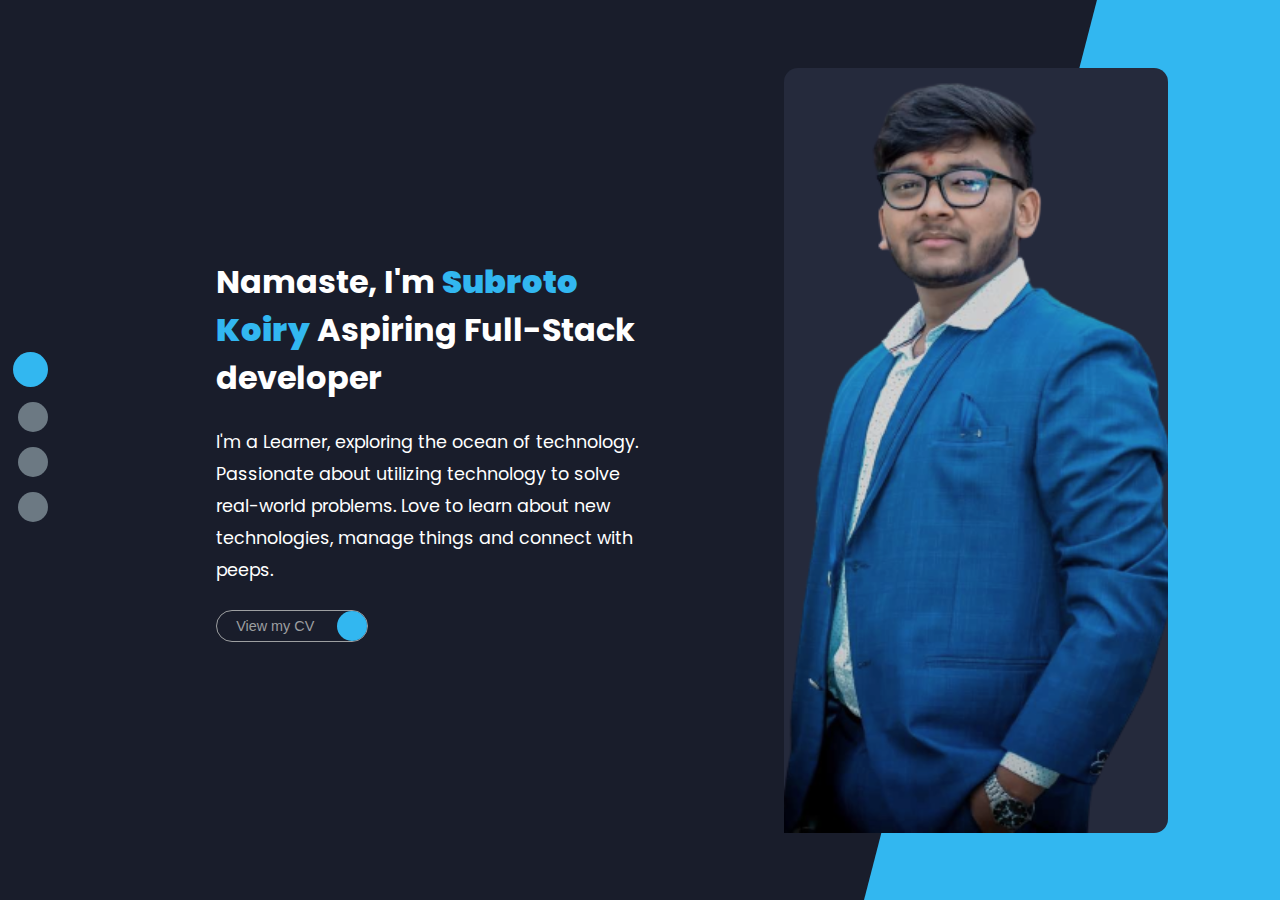
<file: index.html>
<!DOCTYPE html>
<html lang="en">

<head>
    <meta charset="UTF-8">
    <meta http-equiv="X-UA-Compatible" content="IE=edge">
    <meta name="viewport" content="width=device-width, initial-scale=1.0">
    <title>Portfolio</title>
    <link rel="stylesheet" href="styles/style.css">
    <link rel="preconnect" href="https://fonts.googleapis.com">
    <link rel="preconnect" href="https://fonts.gstatic.com" crossorigin>
    <link
        href="https://fonts.googleapis.com/css2?family=Oswald:wght@500&family=Poppins:wght@500&family=Source+Sans+Pro:wght@300&display=swap"
        rel="stylesheet">
    <link rel="stylesheet" href="https://cdnjs.cloudflare.com/ajax/libs/font-awesome/6.4.0/css/all.min.css"
        integrity="sha512-iecdLmaskl7CVkqkXNQ/ZH/XLlvWZOJyj7Yy7tcenmpD1ypASozpmT/E0iPtmFIB46ZmdtAc9eNBvH0H/ZpiBw=="
        crossorigin="anonymous" referrerpolicy="no-referrer" />
</head>

<body class="main">

    <main>
        <!-- home section -->

        <section class="section sec1 active" id="home">
            <div class="home-content">
                <div class="left-side">
                    <h1 class="name">
                        Namaste, I'm <span>Subroto Koiry</span>
                        Aspiring Full-Stack developer

                    </h1>
                    <p>
                        I'm a Learner, exploring the ocean of technology. Passionate about utilizing technology to solve
                        real-world problems. Love to
                        learn about new technologies, manage things and connect with peeps.
                    </p>
                    <div class="btn-con">
                        <a href="cv.html" class="main-btn">
                            <button class="cv-btn">
                                <span class="btn-text">View my CV</span>

                                <span class="btn-icon"><i class="fas fa-download"></i></span>
                            </button>
                        </a>
                    </div>
                </div>
                <div class="right-side">
                    <div class="shape">
                    </div>
                    <div class="myphoto">
                        <img src="img/my-img.png" alt="">
                    </div>
                </div>
            </div>
        </section>

        <!-- about section -->

        <section class="section sec2" id="about">
            <div class="main-title">
                <h2 class="first-title">About <span>me</span>
                    <!-- <span class="bg-text">My stats</span> -->
                </h2>
                <h2 class="second-title">About <span>me</span>
                </h2>

            </div>
            <div class="about-container">
                <div class="left-about">
                    <h3 style="color: rgb(181, 246, 246);">Know me :-</h3>
                    <p>
                        Myself Subroto Koiry,a pre-final year student at JSSSTU , Mysuru. I am pursuing my B.E. in
                        Computer Science & Business System .<br />
                        Currently i am developing my Web Development skills and building projects. My interest also lies
                        on Blockchain.
                        <br> I believe in team work, and I thrive in collaborative environments that encourage
                        innovation and creativity. <br>
                        I'm open to internships, projects, or collaborations that can provide me with practical
                        experience and allow me to further develop my skills
                    </p>

                    <div class="btn-con">
                        <a href="cv.html" class="main-btn">
                            <button class="cv-btn">
                                <span class="btn-text">View my CV</span>

                                <span class="btn-icon"><i class="fas fa-download"></i></span>
                            </button>
                        </a>
                    </div>
                </div>
                <div class="right-about">
                    <div class="about-item">
                        <div class="abt-text">
                            <p class="large-text">15+</p>
                            <p class="small-text">Projects <br /> Completed</p>
                        </div>
                    </div>
                    <div class="about-item">
                        <div class="abt-text">
                            <p class="large-text">350+</p>
                            <p class="small-text">Leetcode Problems <br /> Solved</p>
                        </div>
                    </div>
                    <div class="about-item">
                        <div class="abt-text">
                            <p class="large-text">5</p>
                            <p class="small-text">Hackathon <br /> Participation</p>
                        </div>
                    </div>
                    <!-- <div class="about-item">
                        <div class="abt-text">
                            <p class="large-text">2 month</p>
                            <p class="small-text">Development <br /> Experience</p>
                        </div>
                    </div> -->
                </div>
            </div>
            <hr style="border:1px solid #2a2e35; height: 0.1px;">
            <h2 class="skill-title">My Skills</h2>
            <div class="skills">
                <div class="progress-bars">
                    <div class="progress-bar">
                        <p class="prog-title">C</p>
                        <div class="progress-con">
                            <p class="prog-text">70%</p>
                            <div class="progress">
                                <div class="color-percent" style=" width: 70%;"></div>
                            </div>
                        </div>
                    </div>
                </div>
                <div class="progress-bars">
                    <div class="progress-bar">
                        <p class="prog-title">C++</p>
                        <div class="progress-con">
                            <p class="prog-text">70%</p>
                            <div class="progress">
                                <div class="color-percent" style=" width: 70%;"></div>
                            </div>
                        </div>
                    </div>
                </div>
                <div class="progress-bars">
                    <div class="progress-bar">
                        <p class="prog-title">JAVA</p>
                        <div class="progress-con">
                            <p class="prog-text">90%</p>
                            <div class="progress">
                                <div class="color-percent" style=" width: 90%;"></div>
                            </div>
                        </div>
                    </div>
                </div>
                <div class="progress-bars">
                    <div class="progress-bar">
                        <p class="prog-title">DSA</p>
                        <div class="progress-con">
                            <p class="prog-text">60%</p>
                            <div class="progress">
                                <div class="color-percent" style=" width: 60%;"></div>
                            </div>
                        </div>
                    </div>
                </div>
                <div class="progress-bars">
                    <div class="progress-bar">
                        <p class="prog-title">HTML5</p>
                        <div class="progress-con">
                            <p class="prog-text">80%</p>
                            <div class="progress">
                                <div class="color-percent" style=" width: 80%;"></div>
                            </div>
                        </div>
                    </div>
                </div>

                <div class="progress-bars">
                    <div class="progress-bar">
                        <p class="prog-title">CSS</p>
                        <div class="progress-con">
                            <p class="prog-text">75%</p>
                            <div class="progress">
                                <div class="color-percent" style=" width: 75%;"></div>
                            </div>
                        </div>
                    </div>
                </div>
                <div class="progress-bars">
                    <div class="progress-bar">
                        <p class="prog-title">Javascript</p>
                        <div class="progress-con">
                            <p class="prog-text">90%</p>
                            <div class="progress">
                                <div class="color-percent" style=" width: 90%;"></div>
                            </div>
                        </div>
                    </div>
                </div>
                <div class="progress-bars">
                    <div class="progress-bar">
                        <p class="prog-title">NodeJS</p>
                        <div class="progress-con">
                            <p class="prog-text">80%</p>
                            <div class="progress">
                                <div class="color-percent" style=" width: 80%;"></div>
                            </div>
                        </div>
                    </div>
                </div>
                <div class="progress-bars">
                    <div class="progress-bar">
                        <p class="prog-title">ReactJs</p>
                        <div class="progress-con">
                            <p class="prog-text">80%</p>
                            <div class="progress">
                                <div class="color-percent" style=" width: 80%;"></div>
                            </div>
                        </div>
                    </div>
                </div>
            </div>
            <div class="interest">

            </div>
        </section>
        <!-- project section -->

        <section class="section sec3" id="projects">
            <div class="main-title">
                <h2 class="first-title">Projects
                    <!-- <span class="bg-text">My stats</span> -->
                </h2>
                <h2 class="second-title">Projects
                </h2>

            </div>
            <div class="projects-grid">

                <div class="projects">
                    <div class="project">
                        <div class="project-title">
                            <h1>1. TalkBook</h1>
                        </div>

                        <div class="project-content">
                            <div class="project-img"><img class="project-img" src="img/talkbook.png" alt=""></div>
                            <div class="project-desc">
                                <p style="margin-top: 1rem;">It's a MERN stack project with socket.io. It's like a chat
                                    room where users can interact
                                    with each other through text messages and emojis. The user need to create account if
                                    not registered
                                    and then set the profile picture. And then the user can Login to the chat room and
                                    start chatting.
                                </p>
                            </div>
                            <div class="project-links">
                                <a href="https://github.com/SUBROTOKOIRY/TalkBook" class="git-hub"><i
                                        class="fa-brands fa-github fa-xl" style="color: #b2c5e6;"></i></a>
                                <a href="https://talkbook-project.netlify.app/login" class="browser"><i
                                        class="fa-brands fa-chrome fa-xl" style="color: #b2c5e6;"></i></a>
                                <!-- <a href="https://www.youtube.com/watch?v=_rl3RPdJPjA" class="yt-icon"><i
                                        class="fa-brands fa-youtube fa-xl" style="color:#b2c5e6;"></i></a> -->
                            </div>
                        </div>

                    </div>
                    <hr style="border:1px solid #2a2e35; height: 0.1px;width: 100%;margin-top: 4rem;">
                    <div class="projects">
                        <div class="project">
                            <div class="project-title">
                                <h1>2. IEEE-SJCE</h1>
                            </div>

                            <div class="project-content">
                                <div class="project-img"><img class="project-img" src="img/IEEE-Website.png" alt="">
                                </div>
                                <div class="project-desc">
                                    <p style="margin-top: 1rem;">Created the Website for IEEE-SJCE in ReactJs.
                                        The website contains various information about the club events and other
                                        necessary details .
                                        I Used various Animations and Designs through different templates and packages
                                        to make the
                                        website attractive
                                    </p>
                                </div>
                                <div class="project-links">
                                    <a href="https://github.com/SUBROTOKOIRY/ieee-website" class="git-hub"><i
                                            class="fa-brands fa-github fa-xl" style="color: #b2c5e6;"></i></a>
                                    <a href="https://www.ieeesjce.com/" class="browser"><i
                                            class="fa-brands fa-chrome fa-xl" style="color: #b2c5e6;"></i></a>
                                    <!-- <a href="https://www.youtube.com/watch?v=_rl3RPdJPjA" class="yt-icon"><i
                                        class="fa-brands fa-youtube fa-xl" style="color:#b2c5e6;"></i></a> -->
                                </div>
                            </div>

                        </div>
                        <hr style="border:1px solid #2a2e35; height: 0.1px;width: 100%;margin-top: 4rem;">
                        <div class="projects">
                            <div class="project">
                                <div class="project-title">
                                    <h1>3. Food Comparator</h1>
                                </div>

                                <div class="project-content">
                                    <div class="project-img"><img class="project-img"
                                            src="img/food-delivery-project.png" alt=""></div>
                                    <div class="project-desc">
                                        <p style="margin-top: 1rem;">It compares food items and restaurants of different
                                            online
                                            food ordering platforms like Swiggy & Zomato by filtering
                                            the items according to their rating , price and delivery time. Made this
                                            project in
                                            a Hackathon and mainly contributed in the Frontend part.
                                        </p>
                                    </div>
                                    <div class="project-links">
                                        <a href="https://github.com/SAS3442/foodcompare" class="git-hub"><i
                                                class="fa-brands fa-github fa-xl" style="color: #b2c5e6;"></i></a>
                                        <a href="https://foodcompare-production.up.railway.app/" class="browser"><i
                                                class="fa-brands fa-chrome fa-xl" style="color: #b2c5e6;"></i></a>
                                        <a href="https://www.youtube.com/watch?v=_rl3RPdJPjA" class="yt-icon"><i
                                                class="fa-brands fa-youtube fa-xl" style="color:#b2c5e6;"></i></a>
                                    </div>
                                </div>

                            </div>
                            <hr style="border:1px solid #2a2e35; height: 0.1px;width: 100%;margin-top: 4rem;">
                            <div class="projects">
                                <div class="project">
                                    <div class="project-title">
                                        <h1>4. FinTrk</h1>
                                    </div>

                                    <div class="project-content">
                                        <div class="project-img"><img class="project-img" src="img/FinTrk-1.jpg" alt="">
                                        </div>
                                        <div class="project-desc">
                                            <p style="margin-top: 1rem;">This project was done in Hack overflow
                                                Hackathon conducted on 28/5/23 in RNSIT college.

                                                FinTrk is a website helping the users to manage there financials and get
                                                some insights into there daily expenses and budget.

                                                We used Mern stack GPT API and Google Charts this project .

                                            </p>
                                        </div>
                                        <div class="project-links">
                                            <a href="https://github.com/SUBROTOKOIRY/Hack_Overflow" class="git-hub"><i
                                                    class="fa-brands fa-github fa-xl" style="color: #b2c5e6;"></i></a>
                                            <a href="" class="browser"><i class="fa-brands fa-chrome fa-xl"
                                                    style="color: #b2c5e6;"></i></a>
                                            <a href="https://www.youtube.com/watch?v=gRaahZE323I&t=65s"
                                                class="yt-icon"><i class="fa-brands fa-youtube fa-xl"
                                                    style="color:#b2c5e6;"></i></a>
                                        </div>
                                    </div>

                                </div>

                                <hr style="border:1px solid #2a2e35; height: 0.1px;width: 100%;margin-top: 4rem;">
                                <div class="project">
                                    <div class="project-title">
                                        <h1>5. PuzzleMania</h1>
                                    </div>

                                    <div class="project-content">
                                        <div class="project-img"><img class="project-img" src="img/puzzlemania.png"
                                                alt=""></div>
                                        <div class="project-desc">
                                            <p style="margin-top: 1rem;">I created this webpage for the open day of my
                                                college . I was told
                                                to create some interesting thing which would facsinate the kids and
                                                parents one day before the event.
                                                So i created this puzzle game using HTML,CSS and Javascript in one
                                                night.
                                            </p>
                                        </div>
                                        <div class="project-links">
                                            <a href="https://github.com/SUBROTOKOIRY/Open-Day" class="git-hub"><i
                                                    class="fa-brands fa-github fa-xl" style="color: #b2c5e6;"></i></a>
                                            <a href="https://subrotokoiry.github.io/Open-Day/" class="browser"><i
                                                    class="fa-brands fa-chrome fa-xl" style="color: #b2c5e6;"></i></a>
                                            <!-- <a href="" class="yt-icon"><i
                                        class="fa-brands fa-youtube fa-xl" style="color:#b2c5e6;"></i></a> -->
                                        </div>
                                    </div>

                                </div>


                                <hr style="border:1px solid #2a2e35; height: 0.1px;width: 100%;margin-top: 4rem;">
                                <div class="project">
                                    <div class="project-title">
                                        <h1>6. Personal Website</h1>
                                    </div>

                                    <div class="project-content">
                                        <div class="project-img"><img class="project-img" src="img/protfolio-ss.png"
                                                alt=""></div>
                                        <div class="project-desc">
                                            <p style="margin-top: 1rem;">In this project of making my personal website,
                                                i was able to deploy my learnings
                                                and i also learnt few new concepts. I took help of freecodecamp's
                                                portfolio video and top of it, added my knowledge & creativity. <br>
                                                The website is not responsive yet , i will work on that part gradually.

                                            </p>
                                        </div>
                                        <div class="project-links">
                                            <a href="https://github.com/SUBROTOKOIRY/My-website" class="git-hub"><i
                                                    class="fa-brands fa-github fa-xl" style="color: #b2c5e6;"></i></a>
                                            <a href="https://subrotokoiry.github.io/My-website/" class="browser"><i
                                                    class="fa-brands fa-chrome fa-xl" style="color: #b2c5e6;"></i></a>
                                            <a href="https://youtu.be/2rZEqekNYYY" class="yt-icon"><i
                                                    class="fa-brands fa-youtube fa-xl" style="color:#b2c5e6;"></i></a>
                                        </div>
                                    </div>

                                </div>

                                <h2 style="text-align: center;margin-top: 5rem">More to come......</h2>
                            </div>
        </section>

        <section class="section sec4" id="contact">
            <div class="main-title">
                <h2 class="first-title">Let's connect

                </h2>
                <h2 class="second-title">Let's connect
                </h2>
                <span><i class="fa-regular fa-paper-plane-top fa-xl" style="color: #223049;"></i></span>
            </div>

            <div class="contact-details">
                <div class="left-side">
                    <div class="first-row">
                        <a href="https://twitter.com/KumarSubrato1"><img src="img/twitter.png" alt=""></a>
                        <a href="https://www.linkedin.com/in/subroto-koiry/"><img src="img/linkedin.png" alt=""></a>
                    </div>
                    <div class="second-row">
                        <a href="https://github.com/SUBROTOKOIRY"><img src="img/github-logo.jpg" alt=""></a>
                    </div>
                    <div class="third-row">
                        <a href="https://www.instagram.com/kumarsubrato1106/"><img src="img/instagram.png" class="insta"
                                alt=""></a>
                        <div class="gmail-img">
                            <a href="mailto:koirysubroto1103@gmail.com"><img src="img/gmail.png" alt=""></a>
                        </div>
                    </div>
                </div>
                <!-- <hr style="border:1px solid #2a2e35; height: 0.1px;position: absolute;z-index: 2; transform: translate(-50% ,300px) rotate(90deg); "> -->
                <div class="right-side">
                    <div class="project-title">
                        <h1></h1>
                    </div>
                    <form action="mailto:koirysubroto1103@gmail.com" class="contact-form">
                        <div class="name">
                            <input type="text" required placeholder="YOUR NAME">

                        </div>
                        <div class="mail">
                            <input type="email" required placeholder="YOUR EMAIL">

                        </div>
                        <div class="options">
                            <select name="country" id="country">
                                <option value="India">India</option>
                                <option value="">other</option>
                            </select>
                        </div>
                        <div class="msg-area">
                            <textarea name="" id="" cols="15" rows="8"
                                placeholder="Send your message Here..."></textarea>
                        </div>
                        <div class="submit-btn">
                            <button class="send-btn">
                                <span class="btn-text">Send</span>
                                <!-- <div class="btn-icon"><i class="fa-regular fa-paper-plane-top fa-xl" style="color: #223049;"></i></div> -->
                            </button>
                        </div>


                    </form>
                    <!-- <div class="btn-con">
                        <a href="cv.html" class="main-btn">
                            <button class="cv-btn">
                                <span class="btn-text">View my CV</span>

                                <span class="btn-icon"><i class="fas fa-download"></i></span>
                            </button>
                        </a>
                    </div> -->
                </div>
            </div>
        </section>

    </main>
    <div class="controls">
        <div class="control active-btn active " data-id="home">
            <i class="fa-solid fa-house" style="color: #c7c7c7;"></i>
        </div>
        <div class="control " data-id="about">
            <i class="fa-solid fa-user" style="color: #c7c7c7;"></i>
        </div>
        <div class="control " data-id="projects">
            <i class="fa-solid fa-folder" style="color: #c7c7c7;"></i>
        </div>

        <div class="control " data-id="contact">
            <i class="fa-solid fa-envelope" style="color: #c7c7c7;"></i>
        </div>
    </div>

    <script src="script.js"></script>
</body>

</html>
</file>
<file: styles/style.css>
* {
  margin: 0;
  padding: 0;
  box-sizing: border-box;
}

::-webkit-scrollbar {
  display: none;
}

:root {
  --color-primary: #191d2b;
  --color-secondary: #32b7f0;
  --color-white: #FFFFFF;
  --color-black: #252a3c;
  --color-grey0: #f8f8f8;
  --color-grey-1: #dbe1e8;
  --color-grey-2: #b2becd;
  --color-grey-3: #6c7983;
  --color-grey-4: #454e56;
  --color-grey-5: #2a2e35;
  --color-grey-6: #12181b;
  --br-sm-2: 14px;
  --box-shadow-1: 0 3px 15px rgba(0, 0, 0, .3);
}

body {
  background-color: var(--color-primary);
  font-family: "Poppins", sans-serif;
  font-size: 1.1rem;
  color: var(--color-white);
  transition: all 0.4s ease-in-out;
}

.controls {
  display: flex;
  flex-direction: column;
  position: fixed;
  top: 38%;
  left: 1%;
  align-items: flex-end;
}
.controls .control {
  background-color: #6c7983;
  display: flex;
  justify-content: center;
  align-items: center;
  height: 30px;
  width: 30px;
  margin-top: 15px;
  border-radius: 100%;
  cursor: pointer;
}
.controls .control:hover {
  background-color: #32b7f0;
  height: 35px;
  width: 35px;
  border-radius: 100%;
  display: flex;
  justify-content: center;
  align-items: center;
  margin-top: 10px;
}
.controls .active-btn {
  background-color: #32b7f0;
  margin-top: 10px;
  display: flex;
  justify-content: center;
  align-items: center;
  height: 35px;
  width: 35px;
  border-radius: 100%;
  cursor: pointer;
}

.section {
  transform: translateY(-100%) scale(0);
  transition: all 0.4s ease-in-out;
  background-color: var(--color-primary);
  min-height: 100vh;
  min-width: 100%;
}

.sec1 {
  display: none;
  transform: translateY(0) scale(1);
}

.sec2 {
  display: none;
  transform: translateY(0) scale(1);
}

.sec3 {
  display: none;
  transform: translateY(0) scale(1);
}

.sec4 {
  display: none;
  transform: translateY(0) scale(1);
}

.active {
  display: block;
  animation: sectionanim 0.8s ease-in-out;
  transform: translateY(0) scale(1);
}
@keyframes sectionanim {
  0% {
    transform: translateY(-100%) scale(0);
  }
  100% {
    transform: translateY(0) scale(1);
  }
}

.home-content {
  display: grid;
  grid-template-columns: repeat(2, 1fr);
  min-height: 100vh;
}
.home-content .right-side {
  position: absolute;
  right: 0;
  top: 0;
  height: 100%;
  width: 25%;
  display: flex;
  justify-content: center;
  align-items: center;
}
.home-content .right-side .shape {
  -webkit-clip-path: polygon(56% 0, 100% 0, 100% 100%, 0% 100%);
          clip-path: polygon(56% 0, 100% 0, 100% 100%, 0% 100%);
  position: absolute;
  right: 0;
  top: 0;
  z-index: -2;
  background-color: var(--color-secondary);
  height: 100%;
  width: 130%;
  transition: all 0.4s ease-in-out;
}
.home-content .right-side .myphoto {
  border-radius: var(--br-sm-2);
  height: 85%;
  width: 120%;
  margin-left: 4rem;
  background-color: var(--color-black);
  transition: all 0.4s ease-in-out;
  position: absolute;
  right: 35%;
  display: flex;
  justify-content: center;
  align-items: center;
}
.home-content .right-side .myphoto img {
  width: 100%;
  height: 100%;
  -o-object-fit: cover;
     object-fit: cover;
  transition: all 0.4s ease-in-out;
  filter: grayscale(25%) brightness(85%);
  transition: 0.1s;
}
.home-content .left-side {
  display: flex;
  justify-content: center;
  flex-direction: column;
  padding-left: 13.5rem;
}
.home-content .left-side .name {
  font-size: 2rem;
}
.home-content .left-side .name span {
  color: var(--color-secondary);
  font-weight: bolder;
}
.home-content .left-side p {
  margin: 1.5rem 0;
  line-height: 2rem;
}

.main-title {
  text-align: center;
  margin-top: 20px;
}
.main-title h2.first-title {
  font-size: 4rem;
  font-weight: 600;
}
.main-title h2.second-title {
  font-size: 4rem;
  font-weight: 600;
  position: relative;
  margin-top: -5.85rem;
  color: var(--color-secondary);
}

.about-container {
  display: grid;
  grid-template-columns: repeat(2, 1fr);
  padding-top: 3.5rem;
  padding-bottom: 1.5rem;
}
.about-container .left-about {
  padding: 5rem 3rem 3rem 10rem;
  display: flex;
  flex-direction: column;
  justify-content: center;
}
.about-container .left-about p {
  margin: 1.5rem 0;
  line-height: 2rem;
}
.about-container .right-about {
  display: grid;
  grid-template-columns: repeat(2, 1fr);
  padding: 3rem 2rem 3rem 7rem;
  grid-gap: 1.5rem;
}
.about-container .right-about .about-item {
  height: 12rem;
  width: 15rem;
  box-shadow: var(--box-shadow-1);
}
.about-container .right-about .about-item .abt-text {
  display: flex;
  flex-direction: column;
  justify-content: center;
}
.about-container .right-about .about-item .abt-text .large-text {
  font-size: 3rem;
  color: var(--color-secondary);
  font-weight: 600;
  padding-left: 1.8rem;
  padding-top: 1rem;
}
.about-container .right-about .about-item .abt-text .small-text {
  padding-left: 3.5rem;
  padding-top: 0.5rem;
}
.about-container .right-about .about-item:hover {
  border: 0.1px solid var(--color-secondary);
}

.skill-title {
  color: rgb(181, 246, 246);
  text-align: center;
  text-decoration: underline;
  margin-top: 2rem;
}

.skills {
  display: grid;
  grid-template-columns: repeat(2, 1fr);
  grid-gap: 1rem;
  padding: 4rem 3rem;
}
.skills .progress-bars {
  padding: 1rem 9rem;
}
.skills .progress-bars .progress-bar {
  display: flex;
  flex-direction: column;
  padding: 1rem 1rem;
  height: 6rem;
  width: 25rem;
  box-shadow: var(--box-shadow-1);
}
.skills .progress-bars .progress-bar .progress-con {
  margin-top: 0.9rem;
  display: flex;
  justify-content: space-between;
  align-items: center;
}
.skills .progress-bars .progress-bar .progress {
  height: 0.5rem;
  width: 18.3rem;
  background-color: var(--color-grey-4);
  border-radius: 30px;
}
.skills .progress-bars .progress-bar .progress .color-percent {
  height: 0.5rem;
  position: relative;
  left: 0px;
  background-color: var(--color-secondary);
  border-radius: 30px;
}
.skills .progress-bars .progress-bar:hover {
  border: 0.1px solid var(--color-secondary);
}

.heading {
  display: flex;
  justify-content: center;
  align-items: center;
  margin-top: 5rem;
  margin-bottom: 5rem;
  height: 100%;
  width: 100%;
}
.heading .first-heading {
  font-size: 4rem;
  font-weight: 600;
  color: var(--color-secondary);
  position: absolute;
  z-index: 0;
}
.heading .second-heading {
  font-size: 5.5rem;
  font-weight: 300;
  color: var(--color-grey-4);
  position: absolute;
  z-index: -1;
}

.projects-grid {
  display: flex;
  justify-content: center;
  align-items: center;
  margin: 0rem 20% 7%;
}
.projects-grid .projects .project {
  margin-top: 2.5rem;
}
.projects-grid .projects .project .project-title {
  font-size: 1.5rem;
}
.projects-grid .projects .project .project-content {
  display: flex;
  align-items: center;
  flex-direction: column;
  height: 29rem;
  width: 41.5rem;
  padding: 1.3rem;
  box-shadow: 0 3px 15px rgba(136, 198, 231, 0.3);
  margin-top: 2rem;
  border-radius: 50px;
}
.projects-grid .projects .project .project-content .project-img {
  height: 18rem;
  width: 39rem;
  border-radius: 40px;
  filter: brightness(95%);
}
.projects-grid .projects .project .project-content .project-desc {
  font-size: 1rem;
  margin-bottom: 8px;
}
.projects-grid .projects .project .project-content .project-links {
  position: relative;
  margin-bottom: 0px;
  display: flex;
  align-items: center;
}
.projects-grid .projects .project .project-content .project-links .git-hub {
  margin: 0 10px;
}
.projects-grid .projects .project .project-content .project-links .git-hub:hover {
  box-shadow: 0px 0px 1.3px rgb(5, 161, 244), 0px 0px 3.1px rgb(5, 161, 244), 0px 0px 5.9px rgb(5, 161, 244), 0px 0px 10.5px rgb(5, 161, 244), 0px 0px 19.6px rgb(5, 161, 244), 0px 0px 47px rgb(5, 161, 244);
}
.projects-grid .projects .project .project-content .project-links .browser {
  margin: 0 10px;
}
.projects-grid .projects .project .project-content .project-links .browser:hover {
  box-shadow: 0px 0px 1.3px rgb(5, 161, 244), 0px 0px 3.1px rgb(5, 161, 244), 0px 0px 5.9px rgb(5, 161, 244), 0px 0px 10.5px rgb(5, 161, 244), 0px 0px 19.6px rgb(5, 161, 244), 0px 0px 47px rgb(5, 161, 244);
}
.projects-grid .projects .project .project-content .project-links .yt-icon {
  margin: 0 10px;
}
.projects-grid .projects .project .project-content .project-links .yt-icon:hover {
  box-shadow: 0px 0px 1.3px rgb(5, 161, 244), 0px 0px 3.1px rgb(5, 161, 244), 0px 0px 5.9px rgb(5, 161, 244), 0px 0px 10.5px rgb(5, 161, 244), 0px 0px 19.6px rgb(5, 161, 244), 0px 0px 47px rgb(5, 161, 244);
}
.projects-grid .projects .project .project-content:hover {
  border: 0.1px solid var(--color-secondary);
}

.contact-details {
  display: grid;
  grid-template-columns: repeat(2, 1fr);
  grid-gap: 2rem;
  margin: 2.5% 7% 0.5%;
}
.contact-details .left-side {
  display: flex;
  justify-content: center;
  flex-direction: column;
}
.contact-details .left-side .first-row {
  display: flex;
  justify-content: space-between;
  margin-top: 2rem;
}
.contact-details .left-side .first-row img {
  height: 150px;
  width: 150px;
  border-radius: 100%;
}
.contact-details .left-side .first-row img:hover {
  box-shadow: 0px 0px 1.3px rgb(5, 161, 244), 0px 0px 3.1px rgb(5, 161, 244), 0px 0px 5.9px rgb(5, 161, 244), 0px 0px 10.5px rgb(5, 161, 244), 0px 0px 19.6px rgb(5, 161, 244), 0px 0px 47px rgb(5, 161, 244);
}
.contact-details .left-side .second-row {
  display: flex;
  justify-content: center;
  margin-top: 2rem;
}
.contact-details .left-side .second-row img {
  height: 150px;
  width: 150px;
  border-radius: 100%;
}
.contact-details .left-side .second-row img:hover {
  box-shadow: 0px 0px 1.3px rgb(5, 161, 244), 0px 0px 3.1px rgb(5, 161, 244), 0px 0px 5.9px rgb(5, 161, 244), 0px 0px 10.5px rgb(5, 161, 244), 0px 0px 19.6px rgb(5, 161, 244), 0px 0px 47px rgb(5, 161, 244);
}
.contact-details .left-side .third-row {
  display: flex;
  justify-content: space-between;
  margin-top: 2rem;
}
.contact-details .left-side .third-row .gmail-img {
  height: 150px;
  width: 150px;
  border-radius: 100%;
  display: flex;
  justify-content: center;
  align-items: center;
  box-shadow: var(--box-shadow-1);
}
.contact-details .left-side .third-row .gmail-img img {
  height: 100px;
  width: 100px;
}
.contact-details .left-side .third-row .gmail-img:hover {
  box-shadow: 0px 0px 1.3px rgb(5, 161, 244), 0px 0px 3.1px rgb(5, 161, 244), 0px 0px 5.9px rgb(5, 161, 244), 0px 0px 10.5px rgb(5, 161, 244), 0px 0px 19.6px rgb(5, 161, 244), 0px 0px 47px rgb(5, 161, 244);
}
.contact-details .left-side .third-row img.insta {
  height: 150px;
  width: 150px;
  border-radius: 100%;
}
.contact-details .left-side .third-row img.insta:hover {
  box-shadow: 0px 0px 1.3px rgb(5, 161, 244), 0px 0px 3.1px rgb(5, 161, 244), 0px 0px 5.9px rgb(5, 161, 244), 0px 0px 10.5px rgb(5, 161, 244), 0px 0px 19.6px rgb(5, 161, 244), 0px 0px 47px rgb(5, 161, 244);
}
.contact-details .right-side {
  display: flex;
  align-items: center;
  justify-content: flex-end;
  margin-right: 3rem;
}
.contact-details .right-side .contact-form {
  display: flex;
  flex-direction: column;
}
.contact-details .right-side .contact-form .name input {
  outline: none;
  border: none;
  background-color: var(--color-grey-5);
  height: 2rem;
  width: 30rem;
  border-radius: 30px;
  margin-bottom: 1rem;
  padding-left: 10px;
  color: #f8f8f8;
  letter-spacing: 2px;
}
.contact-details .right-side .contact-form .mail input {
  outline: none;
  border: none;
  background-color: var(--color-grey-5);
  height: 2rem;
  width: 30rem;
  border-radius: 30px;
  margin-bottom: 1rem;
  padding-left: 10px;
  color: #f8f8f8;
  letter-spacing: 2px;
}
.contact-details .right-side .contact-form .options select {
  outline: none;
  border: none;
  background-color: var(--color-grey-5);
  height: 2rem;
  width: 30rem;
  border-radius: 30px;
  margin-bottom: 1rem;
  padding-left: 10px;
  color: #f8f8f8;
  letter-spacing: 2px;
}
.contact-details .right-side .contact-form .msg-area textarea {
  outline: none;
  border: none;
  background-color: var(--color-grey-5);
  height: 17rem;
  width: 30rem;
  border-radius: 30px;
  margin-bottom: 1rem;
  padding-left: 10px;
  padding-top: 15px;
  color: #f8f8f8;
  letter-spacing: 2px;
}
.contact-details .right-side .contact-form .msg-area textarea ::-moz-placeholder {
  accent-color: #32b7f0;
}
.contact-details .right-side .contact-form .msg-area textarea ::placeholder {
  accent-color: #32b7f0;
}
.contact-details .right-side .contact-form .submit-btn .send-btn {
  width: 9.5rem;
  height: 2rem;
  border: 0.1px solid #9d9fa1;
  border-radius: 50px;
  background-color: transparent;
  display: flex;
  align-items: center;
  justify-content: center;
}
.contact-details .right-side .contact-form .submit-btn .send-btn:hover {
  background-color: var(--color-secondary);
  border: none;
}
.contact-details .right-side .contact-form .submit-btn .send-btn:hover .btn-text {
  color: var(--color-grey-1);
}
.contact-details .right-side .contact-form .submit-btn .send-btn .btn-text {
  color: #9d9fa1;
  font-size: 0.9rem;
}

.main-btn {
  text-decoration: none;
  cursor: pointer;
}
.main-btn .cv-btn {
  width: 9.5rem;
  height: 2rem;
  border: 0.1px solid #9d9fa1;
  border-radius: 50px;
  background-color: transparent;
  display: flex;
  align-items: center;
  justify-content: space-between;
}
.main-btn .cv-btn:hover {
  background-color: var(--color-secondary);
  border: none;
}
.main-btn .cv-btn:hover .btn-text {
  color: var(--color-grey-1);
}
.main-btn .cv-btn .btn-text {
  color: #9d9fa1;
  padding-left: 1.2rem;
  font-size: 0.9rem;
}
.main-btn .cv-btn .btn-icon {
  background-color: var(--color-secondary);
  width: 1.85rem;
  height: 1.85rem;
  border-radius: 50px;
  display: flex;
  justify-content: center;
  align-items: center;
}/*# sourceMappingURL=styles.css.map */
</file>
